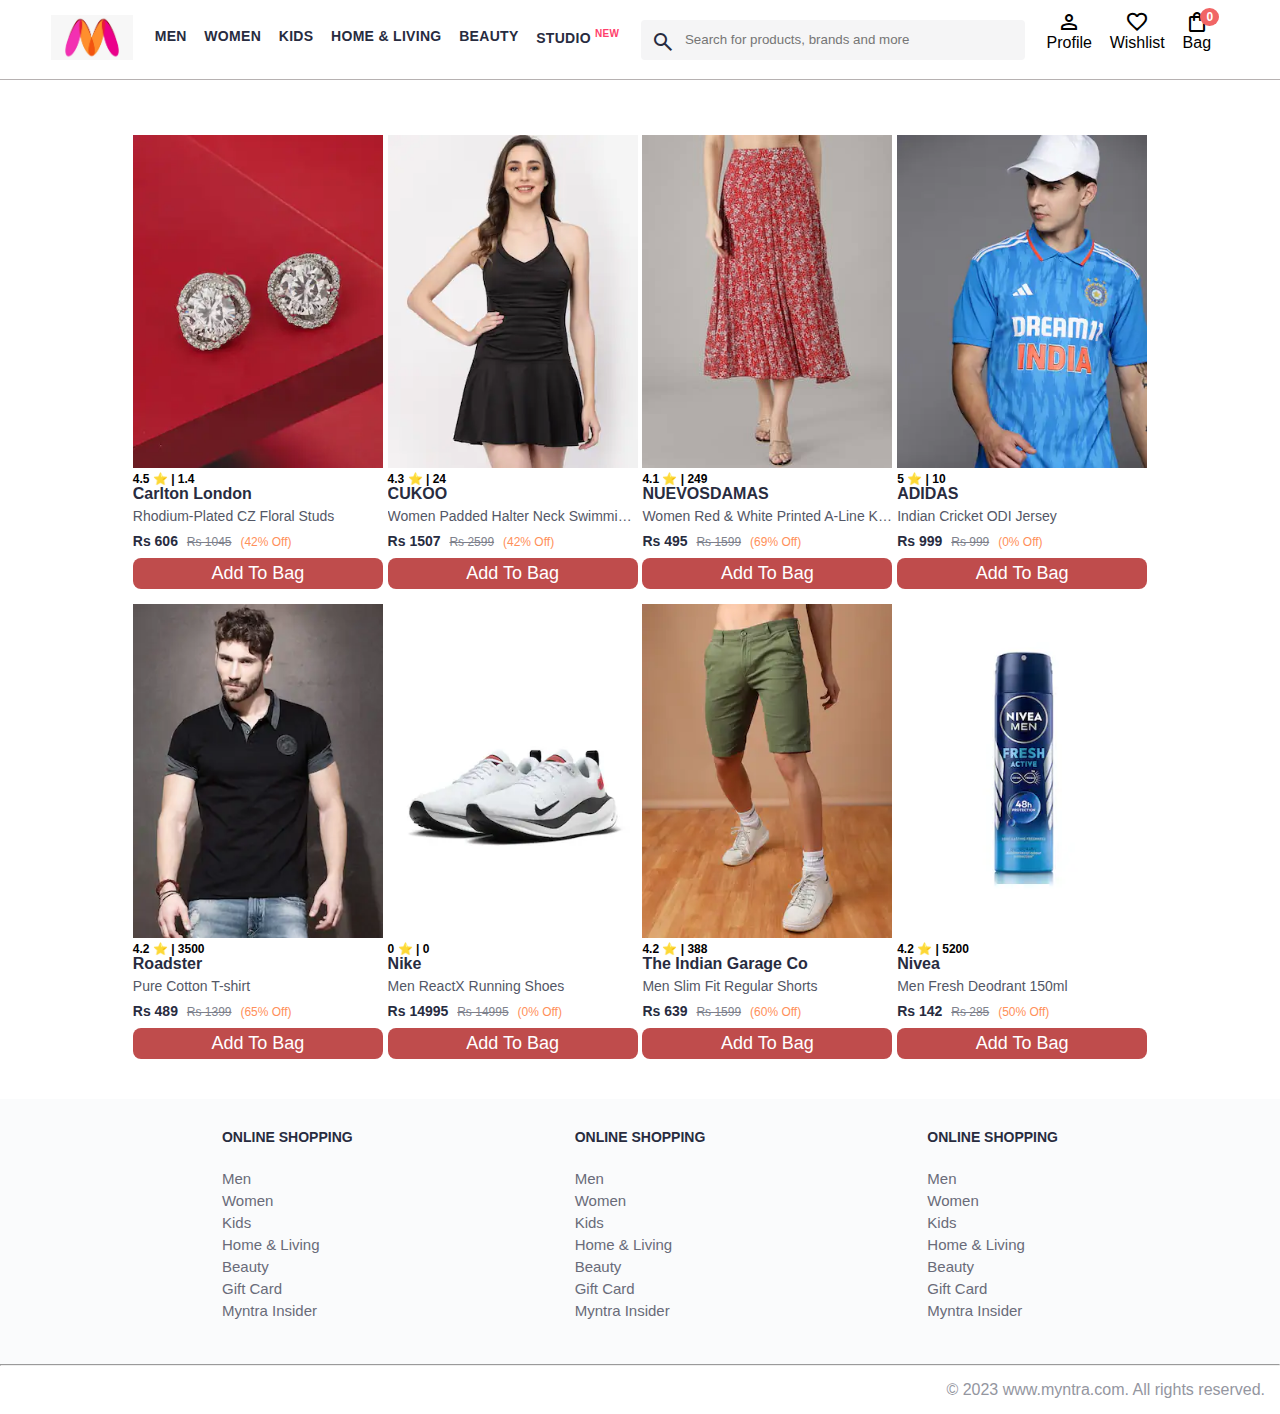
<file: index.html>
<!DOCTYPE html>
<html lang="en">
<head>
    <title>Myntra Functional Clone</title>
    <link rel="stylesheet" href="css/index.css">
    <link rel="stylesheet" href="https://fonts.googleapis.com/css2?family=Material+Symbols+Outlined:opsz,wght,FILL,GRAD@20..48,100..700,0..1,-50..200" />
</head>
<body>
    <header>
        <div class="logo_container">
            <a href="#"><img class="myntra_home" src="images/myntra.jpg" alt="Myntra Home"></a>
        </div>
        <nav class="nav_bar">
            <a href="#">Men</a>
            <a href="#">Women</a>
            <a href="#">Kids</a>
            <a href="#">Home & Living</a>
            <a href="#">Beauty</a>
            <a href="#">Studio <sup>New</sup></a>
        </nav>
        <div class="search_bar">
            <span class="material-symbols-outlined search_icon">search</span>
            <input class="search_input" placeholder="Search for products, brands and more">
        </div>
        <div class="action_bar">
            <div class="action_container">
                <span class="material-symbols-outlined action_icon">person</span>
                <span class="action_name">Profile</span>
            </div>

            <div class="action_container">
                <span class="material-symbols-outlined action_icon">favorite</span>
                <span class="action_name">Wishlist</span>
            </div>

            <a class="action_container" href="pages/bag.html">
                <span class="material-symbols-outlined action_icon">shopping_bag</span>
                <span class="action_name">Bag</span>
                <span class="bag-item-count">0</span>
            </a>
        </div>
    </header>
    <main>
        <div class="items-container">
        </div>
    </main>
    <footer>
        <div class="footer_container">
            <div class="footer_column">
                <h3>ONLINE SHOPPING</h3>

                <a href="#">Men</a>
                <a href="#">Women</a>
                <a href="#">Kids</a>
                <a href="#">Home & Living</a>
                <a href="#">Beauty</a>
                <a href="#">Gift Card</a>
                <a href="#">Myntra Insider</a>
            </div>

            <div class="footer_column">
                <h3>ONLINE SHOPPING</h3>

                <a href="#">Men</a>
                <a href="#">Women</a>
                <a href="#">Kids</a>
                <a href="#">Home & Living</a>
                <a href="#">Beauty</a>
                <a href="#">Gift Card</a>
                <a href="#">Myntra Insider</a>
            </div>

            <div class="footer_column">
                <h3>ONLINE SHOPPING</h3>

                <a href="#">Men</a>
                <a href="#">Women</a>
                <a href="#">Kids</a>
                <a href="#">Home & Living</a>
                <a href="#">Beauty</a>
                <a href="#">Gift Card</a>
                <a href="#">Myntra Insider</a>
            </div>
        </div>
        <hr>

        <div class="copyright">
            © 2023 www.myntra.com. All rights reserved.
        </div>
    </footer>
    <script src="data/items.js"></script>
    <script src="scripts/index.js"></script>
</body>
</html>
</file>
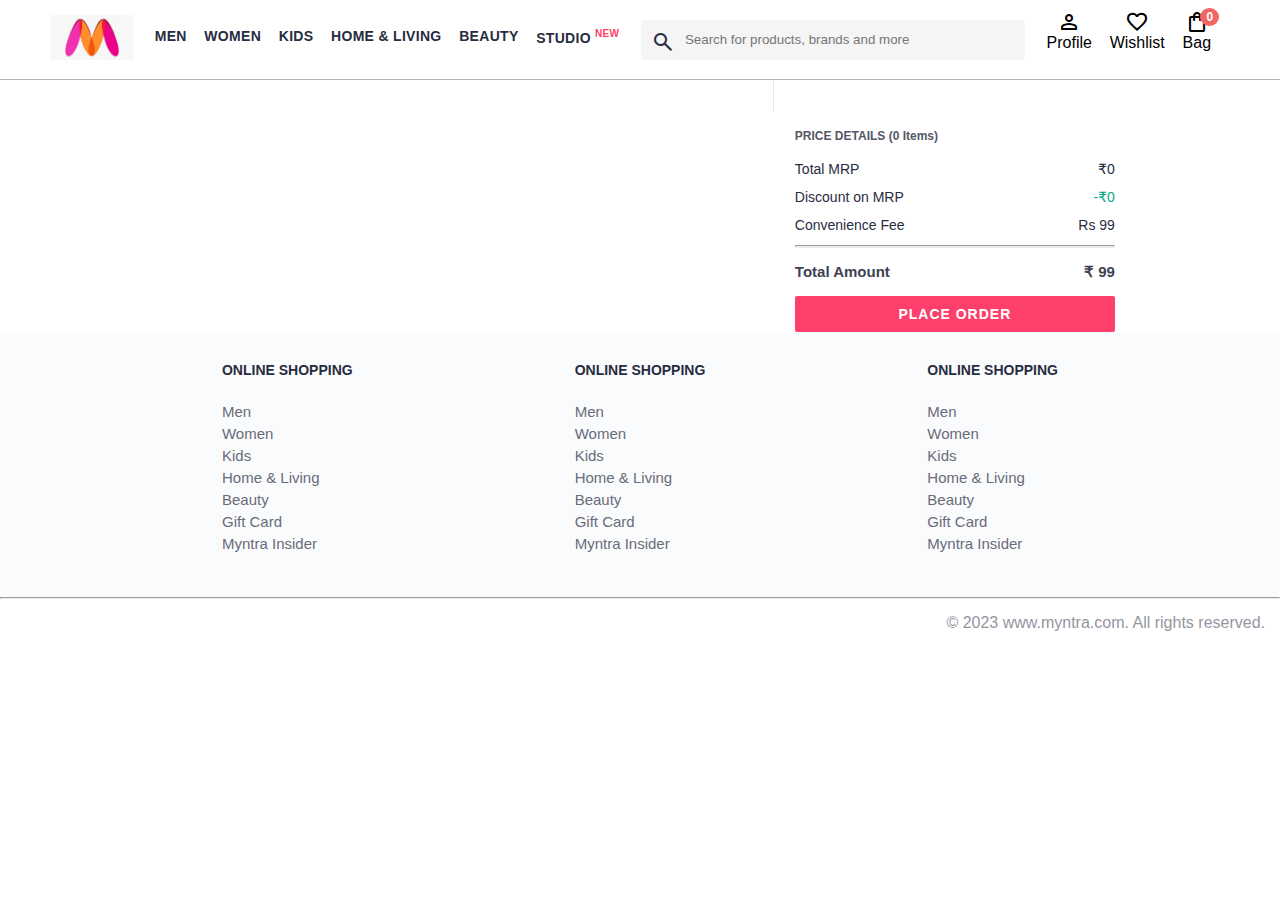
<file: pages/bag.html>
<!DOCTYPE html>
<html lang="en">
<head>
    <title>Myntra Clone</title>
    <link rel="stylesheet" href="../css/index.css">
    <link rel="stylesheet" href="../css/bag.css">
    <link rel="stylesheet" href="https://fonts.googleapis.com/css2?family=Material+Symbols+Outlined:opsz,wght,FILL,GRAD@20..48,100..700,0..1,-50..200" />
</head>
<body>
    <header>
        <div class="logo_container">
            <a href="#"><img class="myntra_home" src="../images/myntra.jpg" alt="Myntra Home"></a>
        </div>
        <nav class="nav_bar">
            <a href="#">Men</a>
            <a href="#">Women</a>
            <a href="#">Kids</a>
            <a href="#">Home & Living</a>
            <a href="#">Beauty</a>
            <a href="#">Studio <sup>New</sup></a>
        </nav>
        <div class="search_bar">
            <span class="material-symbols-outlined search_icon">search</span>
            <input class="search_input" placeholder="Search for products, brands and more">
        </div>
        <div class="action_bar">
            <div class="action_container">
                <span class="material-symbols-outlined action_icon">person</span>
                <span class="action_name">Profile</span>
            </div>

            <div class="action_container">
                <span class="material-symbols-outlined action_icon">favorite</span>
                <span class="action_name">Wishlist</span>
            </div>

            <div class="action_container">
                <span class="material-symbols-outlined action_icon">shopping_bag</span>
                <span class="action_name">Bag</span>
                <span class="bag-item-count">0</span>
            </div>
        </div>
    </header>
    <main>
      <div class="bag-page">
        <div class="bag-items-container">
        </div>
        <div class="bag-summary">
          
        </div>

      </div>
    </main>
    <footer>
        <div class="footer_container">
            <div class="footer_column">
                <h3>ONLINE SHOPPING</h3>

                <a href="#">Men</a>
                <a href="#">Women</a>
                <a href="#">Kids</a>
                <a href="#">Home & Living</a>
                <a href="#">Beauty</a>
                <a href="#">Gift Card</a>
                <a href="#">Myntra Insider</a>
            </div>

            <div class="footer_column">
                <h3>ONLINE SHOPPING</h3>

                <a href="#">Men</a>
                <a href="#">Women</a>
                <a href="#">Kids</a>
                <a href="#">Home & Living</a>
                <a href="#">Beauty</a>
                <a href="#">Gift Card</a>
                <a href="#">Myntra Insider</a>
            </div>

            <div class="footer_column">
                <h3>ONLINE SHOPPING</h3>

                <a href="#">Men</a>
                <a href="#">Women</a>
                <a href="#">Kids</a>
                <a href="#">Home & Living</a>
                <a href="#">Beauty</a>
                <a href="#">Gift Card</a>
                <a href="#">Myntra Insider</a>
            </div>
        </div>
        <hr>

        <div class="copyright">
            © 2023 www.myntra.com. All rights reserved.
        </div>
    </footer>
    <script src="../data/items.js"></script>
    <script src="../scripts/index.js"></script>
    <script src="../scripts/bag.js"></script>
</body>
</html>
</file>
<file: css/index.css>
/***************** Item Page CSS **************************/
/*.action_container {
    text-decoration: none;
}
a.action_container:link {
    color:black;
}
.item-details {
    cursor: pointer;
    width: 250px;
    margin: 10px;
}
.stars {
    font-size: 12px;
    font-weight: 700;
    text-align: left;
}
.company {
    font-size: 18px;
    font-weight: 700;
    line-height: 1;
    color: #282c3f;
    margin-bottom: 6px;
    overflow: hidden;
    text-overflow: ellipsis;
    white-space: nowrap;
    margin-top: 20px;
}
.item-name {
    color: #535766;
    font-size: 16px;
    line-height: 1;
    margin-bottom: 0;
    margin-top: 0;
    overflow: hidden;
    text-overflow: ellipsis;
    white-space: nowrap;
    font-weight: 400;
    display: block;
}
.price-container {
    margin-top: 10px;
}
.current-price {
    font-size: 14px;
    font-weight: 700;
    color: #282c3f;
}
.original-price {
    text-decoration: line-through;
    color: #7e818c;
    font-weight: 400;
    margin-left: 5px;
    font-size: 12px;
}
.discount-percentage {
    color: #ff905a;
    font-weight: 400;
    font-size: 12px;
    margin-left: 5px;
}
.btn-bag {
    background-color: lightgreen;
    border: none;
    padding: 5px 15px;
    border-radius: 10px;
    width: 100%;
    margin-top: 7px;
    font-size: 20px;
    cursor: pointer;
}
.bag-items {
    background-color: #f16565;
    white-space: nowrap;
    text-align: center;
    line-height: 18px;
    padding: 0 6px;
    height: 18px;
    position: relative;
    border-radius: 50%;
    font-size: 12px;
    color: #fff;
    left: 13px;
    top: -44px;
    font-weight: 700;
    cursor: pointer;
}*/

* {
    margin: 0;
    padding: 0;
    font-family: Assistant,-apple-system,BlinkMacSystemFont,Segoe UI,Roboto,Helvetica,Arial,sans-serif;
    box-sizing: border-box;
}
header {
    display: flex;
    background-color: #ffffff;
    height: 80px;
    justify-content: space-between;
    align-items: center;
    border-bottom: 1px solid #b6b1b1;
}
.myntra_home {
    height: 45px;
}
.logo_container {
    margin-left: 4%;
}
.action_bar {
    margin-right: 4%;
}
.nav_bar {
    display: flex;
    min-width: 500px;
    justify-content: space-evenly;
}
.nav_bar a {
    font-size: 14px;
    letter-spacing: .3px;
    color: #282c3f;
    font-weight: 700;
    text-transform: uppercase;
    text-decoration: none;
    padding: 28px 0;
    border-bottom: 5px solid #ffffff;
}
.nav_bar a:hover {
    border-bottom: 4px solid #f54e77;
}

.nav_bar a sup {
    color: #ff3f6c;
    font-size: 10px;
}

.search_bar {
    height: 40px;
    min-width: 200px;
    width: 30%;
    display: flex;
    align-items: center;
}
.search_icon {
    box-sizing: content-box;
    height: 20px;
    padding: 10px;

    background-color: #f5f5f6;
    color: #282c3f;
    font-weight: 300;
    border-radius: 4px 0 0 4px;
}
.search_input {
    color: #696e79;
    background-color: #f5f5f6;
    flex-grow: 1;
    height: 40px;
    border: 0;
    border-radius: 0 4px 4px 0;
}

.action_bar {
    display: flex;
    min-width: 200px;
    justify-content: space-evenly;
}

.action_container {
    display: flex;
    flex-direction: column;
    align-items: center;
}

/* Main section */
.banner_container {
    margin: 40px 0;
}
.banner_image {
    width: 100%;
}

.category_heading {
    text-transform: uppercase;
    color: #3e4152;
    letter-spacing: .15em;
    font-size: 1.8em;
    margin: 50px 0 10px 30px;
    max-height: 5em;
    font-weight: 700;
}

.category-items , .items-container {
    width: 80%;
    margin: 50px 10%;
    display: flex;
    flex-wrap: wrap;
    justify-content: space-evenly;
}

.sale_item {
    width: 250px;
}

.footer_container {
    padding: 30px 0px 40px 0px;
    background: #FAFBFC;
    display: flex;
    justify-content: space-evenly;
}

.footer_column {
    display: flex;
    flex-direction: column;
}

.footer_column h3 {
    color: #282c3f;
    font-size: 14px;
    margin-bottom: 25px;
}

.footer_column a {
    color: #696b79;
    font-size: 15px;
    text-decoration: none;
    padding-bottom: 5px;
}

.copyright {
    color: #94969f;
    text-align: end;
    padding: 15px;
}

.items-container{
  width: 80%;
  margin: 40px 10%;
}

.item-container{
  width: 250px;
}

.item-image{
  width: 100%;
  margin-top: 15px;
}

.rating{
  font-size: 12px;
  font-weight: 700;
 
}

.company-name{
  font-size: 16px;
  font-weight: 700;
  line-height: 1;
  overflow: hidden;
  white-space: nowrap;
  text-overflow: ellipsis;
  color: #282c3f;
  margin-bottom: 6px;
 
}

.item-name{
    font-size: 14px;
    font-weight: 400;
    display: block;
    overflow: hidden;
    white-space: nowrap;
    text-overflow: ellipsis;
    color: #535766;
    margin-bottom: 0;
}

.price{
    font-size: 14px;
    line-height: 15px;
    color: #282c3f;
    white-space: nowrap;
    margin-top: 10px;
    
}

.current-price{
    font-size: 14px;
    font-weight: 700;
    color: #282c3f;
}

.original-price{
    font-size: 12px;
    font-weight: 400;
    color: #7e818c;
    text-decoration: line-through;
    margin-left: 5px;
}

.discount{
    font-size: 12px;
    font-weight: 400;
    color: #ff905a;
    margin-left: 5px;
}

.bag-button{
  margin-top: 8px;
  font-size: 18px;
  padding: 5px 0;
  width: 100%;
  background-color: rgb(191, 76, 76);
  color: white;
  border: none;
  border-radius: 8px;
  cursor: pointer;
}

.bag-item-count{
    background-color: #f16565;
    white-space: nowrap;
    text-align: center;
    line-height: 18px;
    padding: 0 6px;
    height: 18px;
    position: relative;
    border-radius: 50%;
    font-size: 12px;
    color: #fff;
    left: 13px;
    top: -44px;
    font-weight: 700;
    cursor: pointer;
}

.action_container {
    text-decoration: none;
}
a.action_container:link {
    color:black;
}
</file>
<file: css/bag.css>
.bag-items-container {
    display: inline-block;
    width: 64%;
    padding-right: 20px;
    border-right: 1px solid #eaeaec;
    padding-top: 32px;
    color: #282c3f;
    font-size: 13px;
    line-height: 1.42857143;
  }
  
  .bag-page {
    width: 75%;
    margin-left: 12.5%;
  }
  
  .bag-summary {
    vertical-align: top;
    display: inline-block;
    width: 35%;
    padding: 24px 0 0 16px;
    color: #282c3f;
    font-size: 13px;
    line-height: 1.42857143;
  }
  
  .bag-details-container {
    margin-bottom: 16px;
  }
  
  .price-header {
    font-size: 12px;
    font-weight: 700;
    margin: 24px 0 16px;
    color: #535766;
  }
  
  .price-item {
    margin-bottom: 12px;
    line-height: 16px;
    font-size: 14px;
    color: #282c3f;
  }
  
  .price-item-value {
    float: right;
  }
  
  .priceDetail-base-discount {
    color: #03a685;
  }
  
  .price-footer {
    font-weight: 700;
    font-size: 15px;
    padding-top: 16px;
    border-top: 1px solid #eaeaec;
    color: #3e4152;
    line-height: 16px;
  }
  
  .btn-place-order {
    width: 100%;
    letter-spacing: 1px;
    font-size: 14px;
    font-weight: 600;
    border-radius: 2px;
    border-width: 0px;
    padding: 10px 16px;
    background-color: rgb(255, 63, 108);
    color: rgb(255, 255, 255);
    cursor: pointer;
  }
  
  .bag-item-container {
    margin-bottom: 8px;
    background: #fff;
    font-size: 14px;
    border: 1px solid #eaeaec;
    border-radius: 4px;
    position: relative;
    padding: 12px 12px 0;
  }
  
  .item-left-part {
    position: absolute;
    background: rgb(255, 242, 223);
    height: 148px;
    width: 111px;
  }
  
  .item-right-part {
    padding-left: 12px;
    position: relative;
    min-height: 148px;
    margin-left: 111px;
    margin-bottom: 12px;
  }
  
  .bag-item-img {
    width: 100%;
  }
  
  .return-period {
    display: inline-flex;
    font-size: 14px;
    padding-top: 8px;
  }
  
  .return-period-days {
    font-weight: 700;
    margin-right: 4px;
  }
  
  .delivery-details {
    margin-top: 5px;
    color: #282c3f;
    font-size: 12px;
    letter-spacing: -.1px;
    margin-bottom: 8px;
    line-height: 15px;
  }
  
  .delivery-details-days {
    color: #03a685;
  }
  
  .remove-from-cart {
    position: absolute;
    font-size: 25px;
    top: 10px;
    right: 18px;
    width: 14px;
    height: 14px;
    cursor: pointer;
  }
</file>
